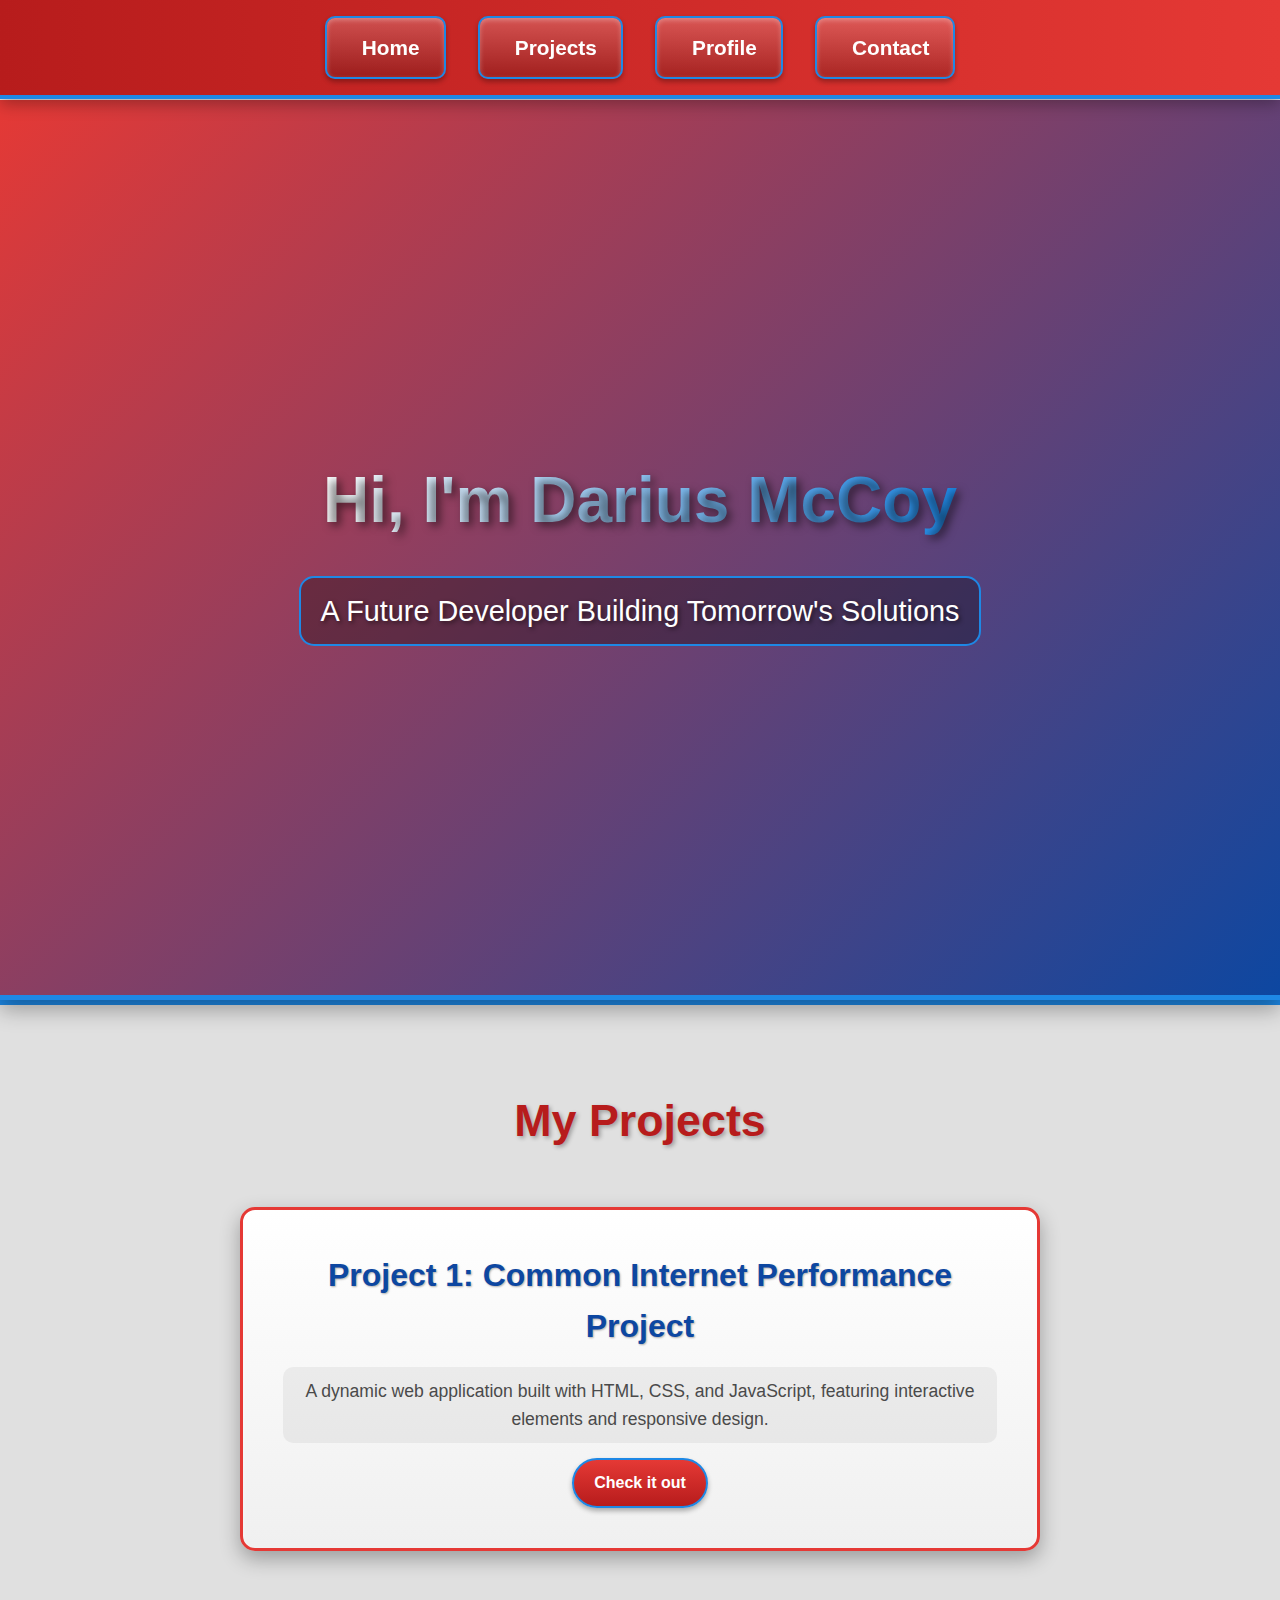
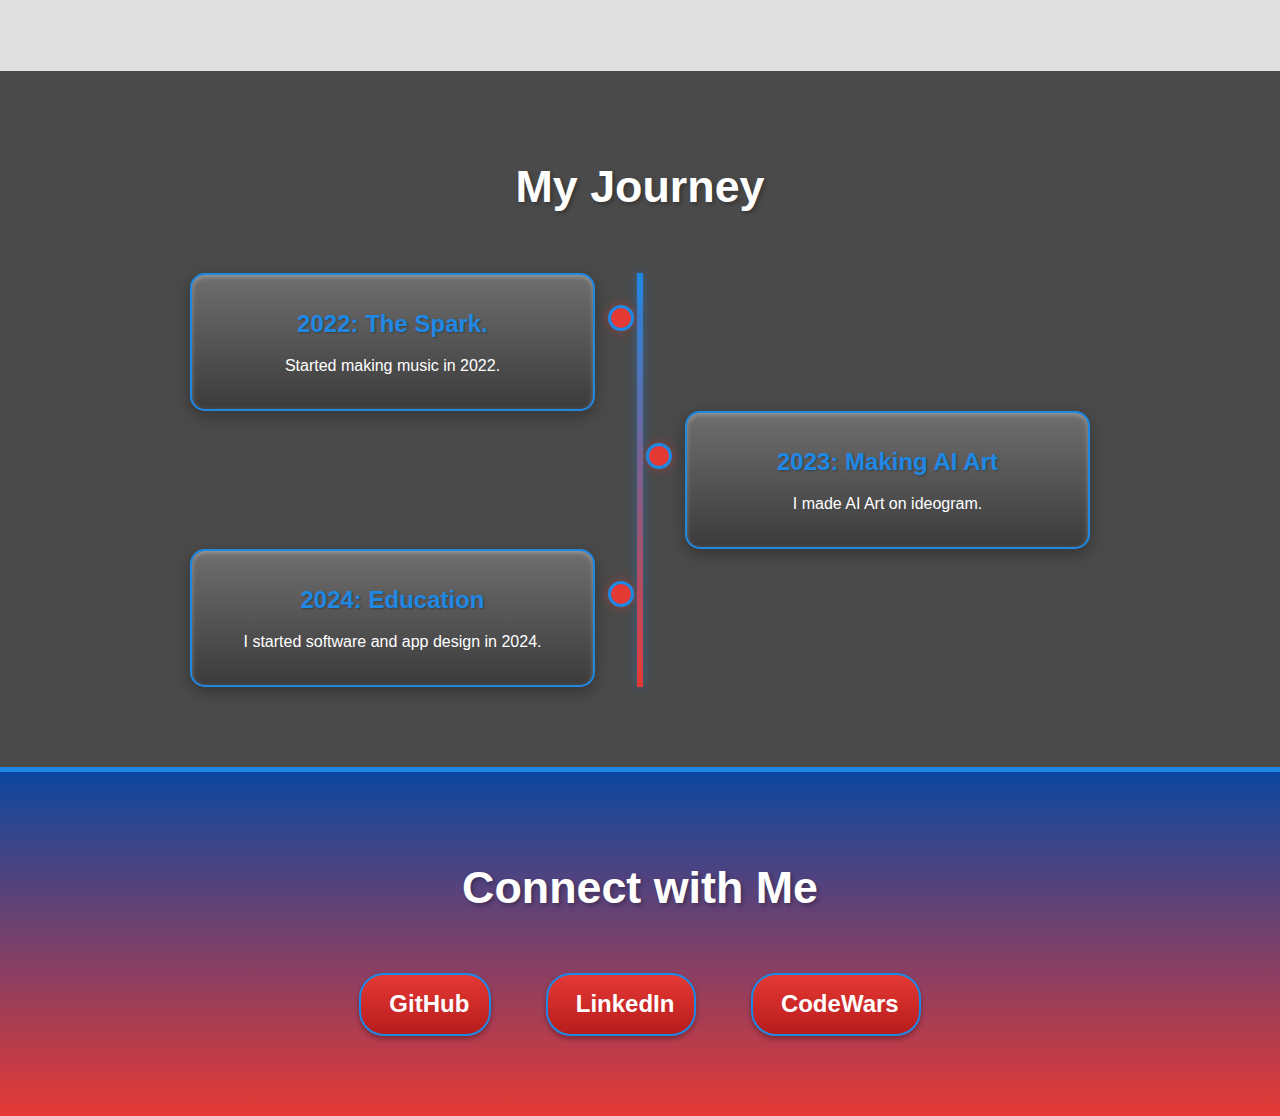
<file: index.html>
<!DOCTYPE html>
<html lang="en">
<head>
    <meta charset="UTF-8">
    <meta name="viewport" content="width=device-width, initial-scale=1.0">
    <meta name="robots" content="noindex">
    <title>Darius McCoy | Portfolio</title>
    <link rel="stylesheet" href="https://cdnjs.cloudflare.com/ajax/libs/font-awesome/6.5.1/css/all.min.css" integrity="sha512-DTOQO9RWCH3ppGqcWaEA1BIZOC6xxalwEsw9c2QQeAIftl+Vegovlnee1c9QX4TctnWMn13TZye+giMm8e2LwA==" crossorigin="anonymous" referrerpolicy="no-referrer" />
    <style>
        :root {
            --gray: #4A4A4A;
            --white: #FFFFFF;
            --red: #E53935; /* Primary red */
            --dark-red: #B71C1C; /* Darker red */
            --blue: #1E88E5; /* Primary blue replacing accent */
            --dark-blue: #0D47A1; /* Darker blue for depth */
            --shadow: rgba(0, 0, 0, 0.3);
            --light-gray: #E0E0E0;
        }

        * {
            margin: 0;
            padding: 0;
            box-sizing: border-box;
        }

        body {
            font-family: 'Segoe UI', Arial, sans-serif;
            line-height: 1.6;
            background: url('https://www.transparenttextures.com/patterns/dark-wood.png'), linear-gradient(135deg, #f5f7fa 0%, #c3cfe2 100%);
            scroll-behavior: smooth;
            padding-top: 100px;
        }

        #navbar {
            position: fixed;
            top: 0;
            left: 0;
            width: 100%;
            background: linear-gradient(90deg, var(--dark-red), var(--red)); /* Red gradient */
            padding: 1rem 2rem;
            display: flex;
            justify-content: center;
            gap: 2rem;
            box-shadow: 0 5px 15px var(--shadow);
            border-bottom: 4px solid var(--blue); /* Blue border */
            z-index: 9999;
        }

        #navbar a {
            color: var(--white);
            text-decoration: none;
            font-weight: 700;
            font-size: 1.3rem;
            display: flex;
            align-items: center;
            gap: 0.7rem;
            padding: 0.8rem 1.5rem;
            border-radius: 10px;
            background: linear-gradient(to bottom, rgba(255, 255, 255, 0.2), rgba(0, 0, 0, 0.2));
            border: 2px solid var(--blue); /* Blue border */
            box-shadow: inset 0 2px 5px rgba(255, 255, 255, 0.3), 0 3px 5px var(--shadow);
            transition: all 0.3s ease;
        }

        #navbar a i {
            font-size: 1.4rem;
        }

        #navbar a:hover {
            background: linear-gradient(to bottom, var(--blue), var(--dark-blue)); /* Blue hover */
            color: var(--white);
            transform: translateY(-2px);
            box-shadow: inset 0 2px 5px rgba(255, 255, 255, 0.5), 0 5px 10px var(--shadow);
        }

        #welcome-section {
            height: 100vh;
            display: flex;
            flex-direction: column;
            align-items: center;
            justify-content: center;
            background: linear-gradient(135deg, var(--red), var(--dark-blue)); /* Red to blue gradient */
            color: var(--white);
            position: relative;
            overflow: hidden;
            border-bottom: 5px solid var(--blue); /* Blue border */
            box-shadow: 0 10px 20px var(--shadow);
        }

        #welcome-section::before {
            content: '';
            position: absolute;
            width: 200%;
            height: 200%;
            background: url('https://www.transparenttextures.com/patterns/noisy-grid.png');
            opacity: 0.1;
            animation: rotateBg 20s linear infinite;
        }

        @keyframes rotateBg {
            0% { transform: rotate(0deg); }
            100% { transform: rotate(360deg); }
        }

        #welcome-section h1 {
            font-size: 4rem;
            font-weight: 700;
            text-shadow: 4px 4px 8px rgba(0, 0, 0, 0.5);
            background: linear-gradient(to right, var(--white), var(--blue)); /* White to blue text */
            -webkit-background-clip: text;
            -webkit-text-fill-color: transparent;
            margin-bottom: 1.5rem;
        }

        #welcome-section p {
            font-size: 1.8rem;
            font-weight: 400;
            text-shadow: 2px 2px 4px rgba(0, 0, 0, 0.5);
            background: rgba(0, 0, 0, 0.3);
            padding: 10px 20px;
            border-radius: 15px;
            border: 2px solid var(--blue); /* Blue border */
        }

        #projects {
            padding: 80px 20px;
            background: var(--light-gray);
            text-align: center;
            border-top: 5px solid var(--blue); /* Blue border */
        }

        #projects h2 {
            color: var(--dark-red);
            font-size: 2.8rem;
            font-weight: 700;
            margin-bottom: 50px;
            text-shadow: 2px 2px 4px var(--shadow);
        }

        .project-tile {
            margin: 40px auto;
            width: 80%;
            max-width: 800px;
            background: linear-gradient(to bottom, #ffffff, #f0f0f0);
            padding: 40px;
            border-radius: 15px;
            border: 3px solid var(--red); /* Red border */
            box-shadow: 0 8px 20px var(--shadow), inset 0 2px 5px rgba(255, 255, 255, 0.5);
            transition: all 0.3s ease;
        }

        .project-tile:hover {
            transform: translateY(-5px);
            box-shadow: 0 12px 30px var(--shadow), inset 0 2px 5px rgba(255, 255, 255, 0.7);
            border-color: var(--blue); /* Blue border on hover */
        }

        .project-tile h3 {
            color: var(--dark-blue); /* Blue titles */
            font-size: 2rem;
            font-weight: 600;
            margin-bottom: 15px;
            text-shadow: 1px 1px 2px var(--shadow);
        }

        .project-tile p {
            color: var(--gray);
            font-size: 1.1rem;
            margin: 15px 0;
            background: rgba(0, 0, 0, 0.05);
            padding: 10px;
            border-radius: 10px;
        }

        .project-tile a {
            color: var(--white);
            background: linear-gradient(to bottom, var(--red), var(--dark-red)); /* Red button */
            text-decoration: none;
            font-weight: 700;
            padding: 10px 20px;
            border-radius: 25px;
            border: 2px solid var(--blue); /* Blue border */
            box-shadow: 0 3px 5px var(--shadow);
            transition: all 0.3s ease;
            display: inline-block;
        }

        .project-tile a:hover {
            background: linear-gradient(to bottom, var(--blue), var(--dark-blue)); /* Blue hover */
            color: var(--white);
            transform: scale(1.05);
            box-shadow: 0 5px 10px var(--shadow);
        }

        #profile {
            padding: 80px 20px;
            background: var(--gray);
            color: var(--white);
            text-align: center;
        }

        #profile h2 {
            font-size: 2.8rem;
            font-weight: 700;
            margin-bottom: 50px;
            text-shadow: 2px 2px 4px var(--shadow);
        }

        .timeline {
            max-width: 900px;
            margin: 0 auto;
            position: relative;
        }

        .timeline::before {
            content: '';
            position: absolute;
            width: 6px;
            background: linear-gradient(to bottom, var(--blue), var(--red)); /* Blue to red */
            height: 100%;
            left: 50%;
            transform: translateX(-50%);
            box-shadow: 0 0 10px rgba(30, 136, 229, 0.5); /* Blue glow */
        }

        .timeline-item {
            margin: 40px 0六合彩现场直播;
            position: relative;
            width: 45%;
            padding: 30px;
            background: linear-gradient(to bottom, rgba(255, 255, 255, 0.2), rgba(0, 0, 0, 0.2));
            border-radius: 15px;
            border: 2px solid var(--blue); /* Blue border */
            box-shadow: 0 5px 15px var(--shadow), inset 0 2px 5px rgba(255, 255, 255, 0.3);
            transition: all 0.3s ease;
        }

        .timeline-item:hover {
            transform: scale(1.02);
            box-shadow: 0 8px 20px var(--shadow), inset 0 2px 5px rgba(255, 255, 255, 0.5);
        }

        .timeline-item::before {
            content: '';
            position: absolute;
            width: 20px;
            height: 20px;
            background: var(--red); /* Red dot */
            border-radius: 50%;
            border: 3px solid var(--blue); /* Blue border */
            top: 30px;
            right: -41px;
            box-shadow: 0 0 10px rgba(229, 57, 53, 0.5);
        }

        .timeline-item:nth-child(odd) {
            left: 0;
        }

        .timeline-item:nth-child(even) {
            left: 55%;
        }

        .timeline-item:nth-child(even)::before {
            left: -41px;
        }

        .timeline-item h3 {
            font-size: 1.5rem;
            font-weight: 600;
            color: var(--blue); /* Blue titles */
            margin-bottom: 10px;
            text-shadow: 1px 1px 2px var(--shadow);
        }

        .timeline-item p {
            font-size: 1rem;
            color: var(--white);
        }

        #social-media {
            padding: 80px 20px;
            background: linear-gradient(to bottom, var(--dark-blue), var(--red)); /* Blue to red */
            text-align: center;
            color: var(--white);
            border-top: 5px solid var(--blue); /* Blue border */
        }

        #social-media h2 {
            font-size: 2.8rem;
            font-weight: 700;
            margin-bottom: 50px;
            text-shadow: 2px 2px 4px var(--shadow);
        }

        #social-media a {
            color: var(--white);
            margin: 0 25px;
            text-decoration: none;
            font-size: 1.5rem;
            font-weight: 700;
            display: inline-flex;
            align-items: center;
            gap: 0.5rem;
            padding: 10px 20px;
            border-radius: 25px;
            background: linear-gradient(to bottom, var(--red), var(--dark-red)); /* Red buttons */
            border: 2px solid var(--blue); /* Blue border */
            box-shadow: 0 3px 5px var(--shadow);
            transition: all 0.3s ease;
        }

        #social-media a i {
            font-size: 1.5rem;
        }

        #social-media a:hover {
            background: linear-gradient(to bottom, var(--blue), var(--dark-blue)); /* Blue hover */
            color: var(--white);
            transform: scale(1.05);
            box-shadow: 0 5px 10px var(--shadow);
        }

        @media (max-width: 768px) {
            #welcome-section h1 { font-size: 3rem; }
            #welcome-section p { font-size: 1.4rem; }
            #navbar { 
                gap: 1rem; 
                padding: 0.8rem 1rem; 
                flex-wrap: wrap; 
            }
            #navbar a { font-size: 1.1rem; padding: 0.6rem 1rem; }
            #navbar a i { font-size: 1.2rem; }
            .project-tile { width: 90%; padding: 30px; }
            .project-tile h3 { font-size: 1.8rem; }
            .project-tile p { font-size: 1rem; }
            .timeline::before { left: 20px; }
            .timeline-item { 
                width: 80%; 
                left: 40px !important; 
                padding: 20px;
            }
            .timeline-item::before { left: -36px; }
            #social-media a { margin: 0 15px; font-size: 1.3rem; padding: 8px 16px; }
            #social-media a i { font-size: 1.3rem; }
            body { padding-top: 80px; }
        }

        @media (max-width: 480px) {
            #welcome-section h1 { font-size: 2.5rem; }
            #welcome-section p { font-size: 1.2rem; }
            #navbar a { font-size: 0.9rem; padding: 0.5rem 0.8rem; }
            #navbar a i { font-size: 1rem; }
            #projects h2, #profile h2, #social-media h2 { font-size: 2.2rem; }
            .project-tile { padding: 20px; }
            .project-tile h3 { font-size: 1.5rem; }
            .project-tile p { font-size: 0.9rem; }
            .timeline-item h3 { font-size: 1.3rem; }
            .timeline-item p { font-size: 0.9rem; }
            #social-media a { font-size: 1.1rem; padding: 6px 12px; }
            #social-media a i { font-size: 1.1rem; }
            body { padding-top: 70px; }
        }
    </style>
</head>
<body>
    <nav id="navbar">
        <a href="#welcome-section"><i class="fas fa-home"></i> Home</a>
        <a href="#projects"><i class="fas fa-code"></i> Projects</a>
        <a href="#profile"><i class="fas fa-user"></i> Profile</a>
        <a href="#social-media"><i class="fas fa-envelope"></i> Contact</a>
    </nav>

    <section id="welcome-section">
        <h1>Hi, I'm Darius McCoy</h1>
        <p>A Future Developer Building Tomorrow's Solutions</p>
    </section>

    <section id="projects">
        <h2>My Projects</h2>
        <div class="project-tile">
            <h3>Project 1: Common Internet Performance Project</h3>
            <p>A dynamic web application built with HTML, CSS, and JavaScript, featuring interactive elements and responsive design.</p>
            <a href="https://github.com/DariusMccoy1/4-common-internet-performance/blob/main/Untitled%20document.md" target="_blank">Check it out</a>
        </div>
    </section>

    <section id="profile">
        <h2>My Journey</h2>
        <div class="timeline">
            <div class="timeline-item">
                <h3>2022: The Spark.</h3>
                <p>Started making music in 2022.</p>
            </div>
            <div class="timeline-item">
                <h3>2023: Making AI Art</h3>
                <p>I made AI Art on ideogram.</p>
            </div>
            <div class="timeline-item">
                <h3>2024: Education</h3>
                <p>I started software and app design in 2024.</p>
            </div>
        </div>
    </section>

    <section id="social-media">
        <h2>Connect with Me</h2>
        <a href="https://github.com/DariusMccoy1/DariusMccoy1.github.io" target="_blank"><i class="fab fa-github"></i> GitHub</a>
        <a href="https://www.linkedin.com/in/darius-mccoy-4a4248350/" target="_blank"><i class="fab fa-linkedin"></i> LinkedIn</a>
        <a href="https://www.codewars.com/users/DariusMccoy1" target="_blank"><i class="fas fa-laptop-code"></i> CodeWars</a>
    </section>

    <script>
        document.querySelectorAll('#navbar a').forEach(anchor => {
            anchor.addEventListener('click', function(e) {
                e.preventDefault();
                const targetId = this.getAttribute('href');
                const targetSection = document.querySelector(targetId);
                
                targetSection.scrollIntoView({
                    behavior: 'smooth',
                    block: 'start'
                });
            });
        });
    </script>
</body>
</html>
</file>
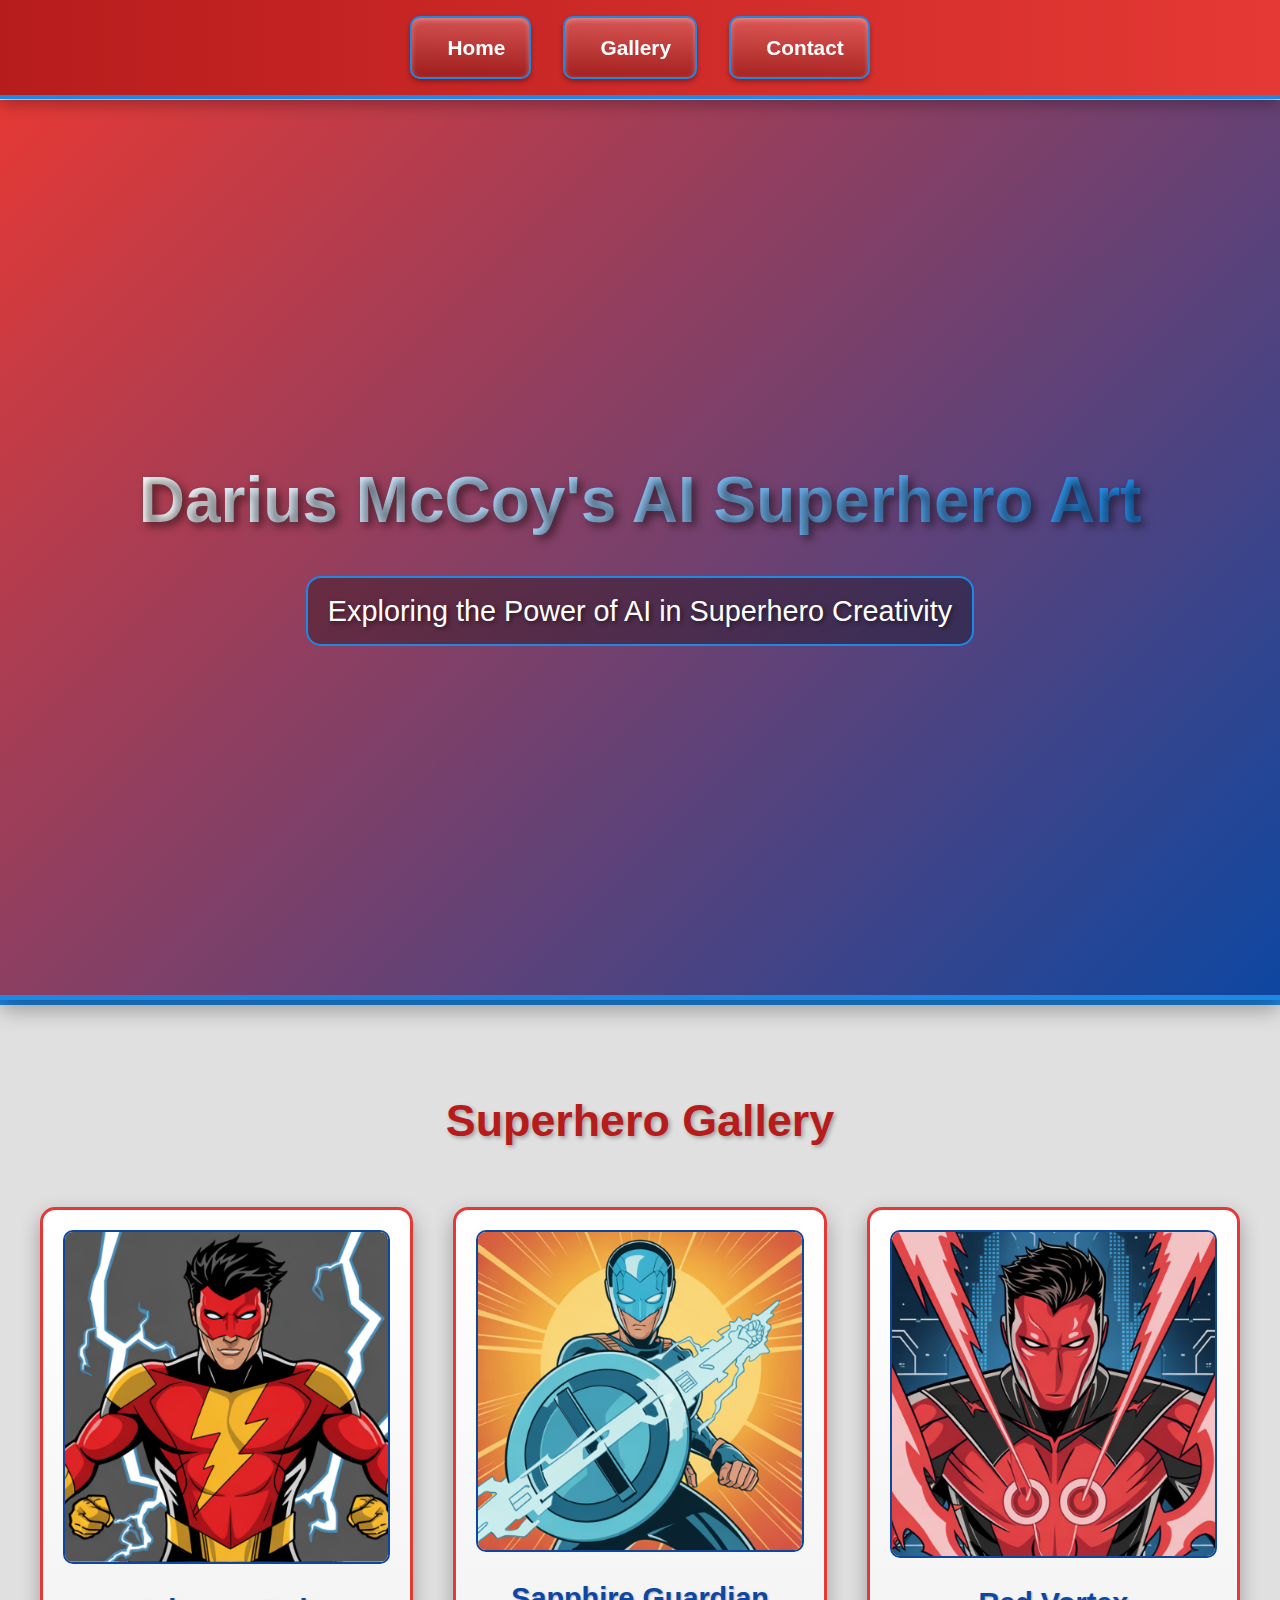
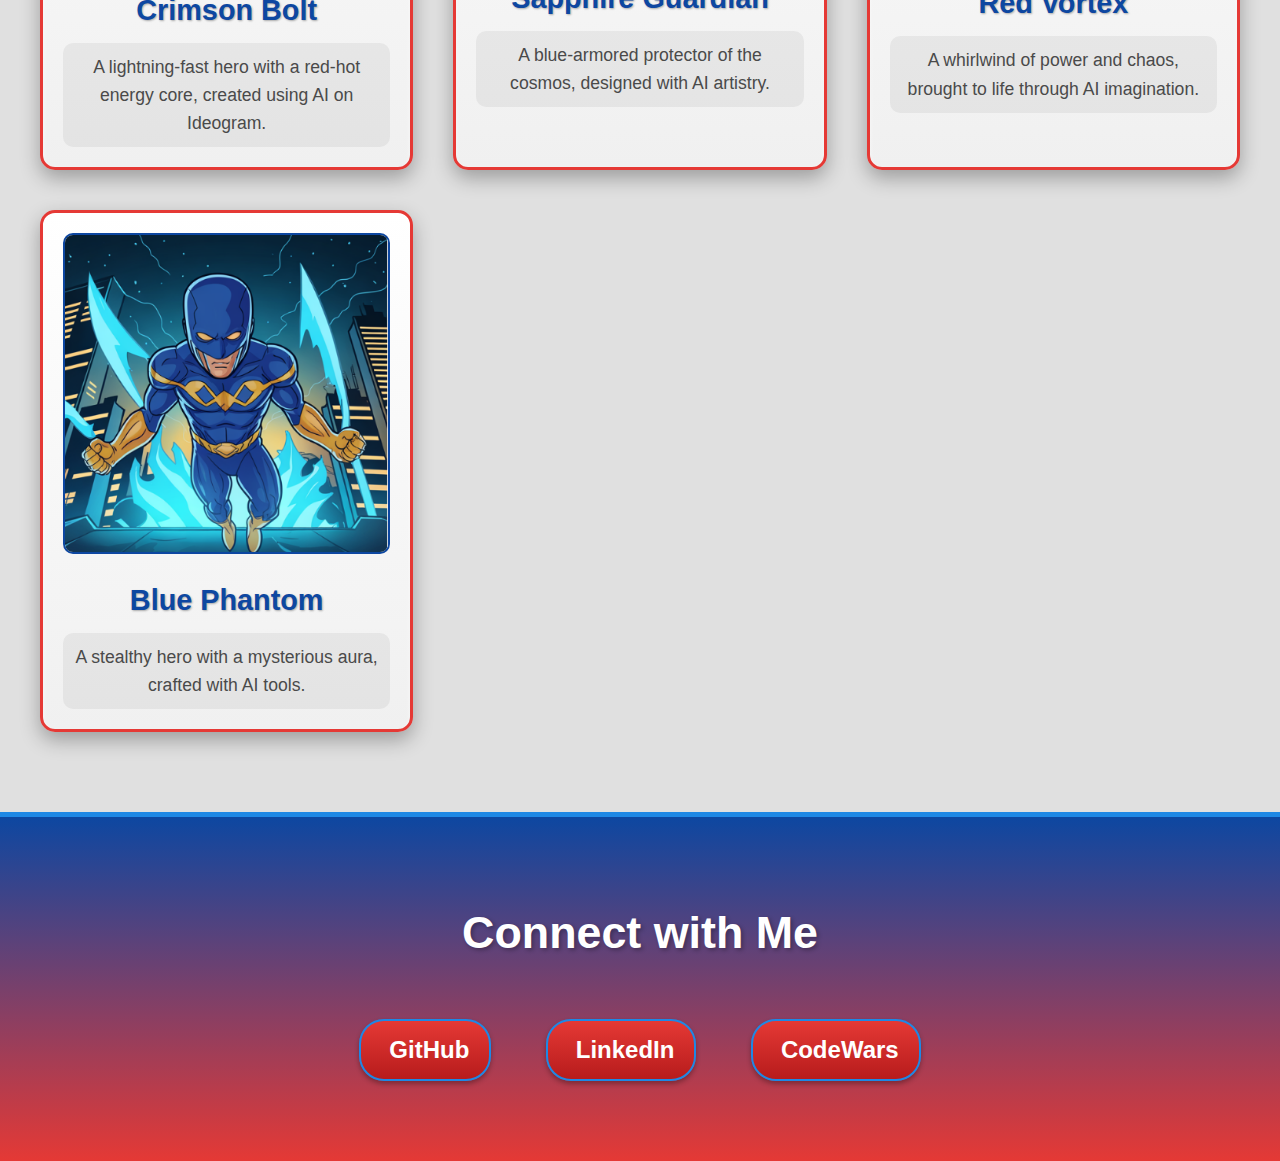
<file: ai-art.html>
<!DOCTYPE html>
<html lang="en">
<head>
    <meta charset="UTF-8">
    <meta name="viewport" content="width=device-width, initial-scale=1.0">
    <meta name="robots" content="noindex">
    <title>Darius McCoy | AI Superhero Art</title>
    <link rel="stylesheet" href="https://cdnjs.cloudflare.com/ajax/libs/font-awesome/6.5.1/css/all.min.css" integrity="sha512-DTOQO9RWCH3ppGqcWaEA1BIZOC6xxalwEsw9c2QQeAIftl+Vegovlnee1c9QX4TctnWMn13TZye+giMm8e2LwA==" crossorigin="anonymous" referrerpolicy="no-referrer" />
    <style>
        :root {
            --gray: #4A4A4A;
            --white: #FFFFFF;
            --red: #E53935;
            --dark-red: #B71C1C;
            --blue: #1E88E5;
            --dark-blue: #0D47A1;
            --shadow: rgba(0, 0, 0, 0.3);
            --light-gray: #E0E0E0;
        }

        * {
            margin: 0;
            padding: 0;
            box-sizing: border-box;
        }

        body {
            font-family: 'Segoe UI', Arial, sans-serif;
            line-height: 1.6;
            background: url('https://www.transparenttextures.com/patterns/dark-wood.png'), linear-gradient(135deg, #f5f7fa 0%, #c3cfe2 100%);
            scroll-behavior: smooth;
            padding-top: 100px;
        }

        #navbar {
            position: fixed;
            top: 0;
            left: 0;
            width: 100%;
            background: linear-gradient(90deg, var(--dark-red), var(--red));
            padding: 1rem 2rem;
            display: flex;
            justify-content: center;
            gap: 2rem;
            box-shadow: 0 5px 15px var(--shadow);
            border-bottom: 4px solid var(--blue);
            z-index: 9999;
        }

        #navbar a {
            color: var(--white);
            text-decoration: none;
            font-weight: 700;
            font-size: 1.3rem;
            display: flex;
            align-items: center;
            gap: 0.7rem;
            padding: 0.8rem 1.5rem;
            border-radius: 10px;
            background: linear-gradient(to bottom, rgba(255, 255, 255, 0.2), rgba(0, 0, 0, 0.2));
            border: 2px solid var(--blue);
            box-shadow: inset 0 2px 5px rgba(255, 255, 255, 0.3), 0 3px 5px var(--shadow);
            transition: all 0.3s ease;
        }

        #navbar a i {
            font-size: 1.4rem;
        }

        #navbar a:hover {
            background: linear-gradient(to bottom, var(--blue), var(--dark-blue));
            color: var(--white);
            transform: translateY(-2px);
            box-shadow: inset 0 2px 5px rgba(255, 255, 255, 0.5), 0 5px 10px var(--shadow);
        }

        #welcome-section {
            height: 100vh;
            display: flex;
            flex-direction: column;
            align-items: center;
            justify-content: center;
            background: linear-gradient(135deg, var(--red), var(--dark-blue));
            color: var(--white);
            position: relative;
            overflow: hidden;
            border-bottom: 5px solid var(--blue);
            box-shadow: 0 10px 20px var(--shadow);
        }

        #welcome-section::before {
            content: '';
            position: absolute;
            width: 200%;
            height: 200%;
            background: url('https://www.transparenttextures.com/patterns/noisy-grid.png');
            opacity: 0.1;
            animation: rotateBg 20s linear infinite;
        }

        @keyframes rotateBg {
            0% { transform: rotate(0deg); }
            100% { transform: rotate(360deg); }
        }

        #welcome-section h1 {
            font-size: 4rem;
            font-weight: 700;
            text-shadow: 4px 4px 8px rgba(0, 0, 0, 0.5);
            background: linear-gradient(to right, var(--white), var(--blue));
            -webkit-background-clip: text;
            -webkit-text-fill-color: transparent;
            margin-bottom: 1.5rem;
        }

        #welcome-section p {
            font-size: 1.8rem;
            font-weight: 400;
            text-shadow: 2px 2px 4px rgba(0, 0, 0, 0.5);
            background: rgba(0, 0, 0, 0.3);
            padding: 10px 20px;
            border-radius: 15px;
            border: 2px solid var(--blue);
        }

        #gallery {
            padding: 80px 20px;
            background: var(--light-gray);
            text-align: center;
            border-top: 5px solid var(--blue);
        }

        #gallery h2 {
            color: var(--dark-red);
            font-size: 2.8rem;
            font-weight: 700;
            margin-bottom: 50px;
            text-shadow: 2px 2px 4px var(--shadow);
        }

        .gallery-grid {
            display: grid;
            grid-template-columns: repeat(auto-fit, minmax(300px, 1fr));
            gap: 40px;
            max-width: 1200px;
            margin: 0 auto;
        }

        .art-tile {
            background: linear-gradient(to bottom, #ffffff, #f0f0f0);
            padding: 20px;
            border-radius: 15px;
            border: 3px solid var(--red);
            box-shadow: 0 8px 20px var(--shadow), inset 0 2px 5px rgba(255, 255, 255, 0.5);
            transition: all 0.3s ease;
        }

        .art-tile:hover {
            transform: translateY(-5px);
            box-shadow: 0 12px 30px var(--shadow), inset 0 2px 5px rgba(255, 255, 255, 0.7);
            border-color: var(--blue);
        }

        .art-tile img {
            width: 100%;
            height: auto;
            border-radius: 10px;
            border: 2px solid var(--dark-blue);
            margin-bottom: 15px;
        }

        .art-tile h3 {
            color: var(--dark-blue);
            font-size: 1.8rem;
            font-weight: 600;
            margin-bottom: 10px;
            text-shadow: 1px 1px 2px var(--shadow);
        }

        .art-tile p {
            color: var(--gray);
            font-size: 1.1rem;
            background: rgba(0, 0, 0, 0.05);
            padding: 10px;
            border-radius: 10px;
        }

        #social-media {
            padding: 80px 20px;
            background: linear-gradient(to bottom, var(--dark-blue), var(--red));
            text-align: center;
            color: var(--white);
            border-top: 5px solid var(--blue);
        }

        #social-media h2 {
            font-size: 2.8rem;
            font-weight: 700;
            margin-bottom: 50px;
            text-shadow: 2px 2px 4px var(--shadow);
        }

        #social-media a {
            color: var(--white);
            margin: 0 25px;
            text-decoration: none;
            font-size: 1.5rem;
            font-weight: 700;
            display: inline-flex;
            align-items: center;
            gap: 0.5rem;
            padding: 10px 20px;
            border-radius: 25px;
            background: linear-gradient(to bottom, var(--red), var(--dark-red));
            border: 2px solid var(--blue);
            box-shadow: 0 3px 5px var(--shadow);
            transition: all 0.3s ease;
        }

        #social-media a i {
            font-size: 1.5rem;
        }

        #social-media a:hover {
            background: linear-gradient(to bottom, var(--blue), var(--dark-blue));
            color: var(--white);
            transform: scale(1.05);
            box-shadow: 0 5px 10px var(--shadow);
        }

        @media (max-width: 768px) {
            #welcome-section h1 { font-size: 3rem; }
            #welcome-section p { font-size: 1.4rem; }
            #navbar { 
                gap: 1rem; 
                padding: 0.8rem 1rem; 
                flex-wrap: wrap; 
            }
            #navbar a { font-size: 1.1rem; padding: 0.6rem 1rem; }
            #navbar a i { font-size: 1.2rem; }
            .gallery-grid { grid-template-columns: repeat(auto-fit, minmax(250px, 1fr)); }
            .art-tile h3 { font-size: 1.6rem; }
            .art-tile p { font-size: 1rem; }
            #social-media a { margin: 0 15px; font-size: 1.3rem; padding: 8px 16px; }
            #social-media a i { font-size: 1.3rem; }
            body { padding-top: 80px; }
        }

        @media (max-width: 480px) {
            #welcome-section h1 { font-size: 2.5rem; }
            #welcome-section p { font-size: 1.2rem; }
            #navbar a { font-size: 0.9rem; padding: 0.5rem 0.8rem; }
            #navbar a i { font-size: 1rem; }
            #gallery h2, #social-media h2 { font-size: 2.2rem; }
            .gallery-grid { grid-template-columns: 1fr; }
            .art-tile { padding: 15px; }
            .art-tile h3 { font-size: 1.4rem; }
            .art-tile p { font-size: 0.9rem; }
            #social-media a { font-size: 1.1rem; padding: 6px 12px; }
            #social-media a i { font-size: 1.1rem; }
            body { padding-top: 70px; }
        }
    </style>
</head>
<body>
    <nav id="navbar">
        <a href="#welcome-section"><i class="fas fa-home"></i> Home</a>
        <a href="#gallery"><i class="fas fa-image"></i> Gallery</a>
        <a href="#social-media"><i class="fas fa-envelope"></i> Contact</a>
    </nav>

    <section id="welcome-section">
        <h1>Darius McCoy's AI Superhero Art</h1>
        <p>Exploring the Power of AI in Superhero Creativity</p>
    </section>

    <section id="gallery">
        <h2>Superhero Gallery</h2>
        <div class="gallery-grid">
            <div class="art-tile">
                <img src="https://dariusmccoy1.github.io/crimson Bolt.png" alt="Superhero 1">
                <h3>Crimson Bolt</h3>
                <p>A lightning-fast hero with a red-hot energy core, created using AI on Ideogram.</p>
            </div>
            <div class="art-tile">
                <img src="https://dariusmccoy1.github.io/Sapphire Guardian.png" alt="Superhero 2">
                <h3>Sapphire Guardian</h3>
                <p>A blue-armored protector of the cosmos, designed with AI artistry.</p>
            </div>
            <div class="art-tile">
                <img src="https://dariusmccoy1.github.io/Red Vortex.png" alt="Superhero 3">
                <h3>Red Vortex</h3>
                <p>A whirlwind of power and chaos, brought to life through AI imagination.</p>
            </div>
            <div class="art-tile">
                <img src="https://dariusmccoy1.github.io/Blue Phantom.png" alt="Superhero 4">
                <h3>Blue Phantom</h3>
                <p>A stealthy hero with a mysterious aura, crafted with AI tools.</p>
            </div>
        </div>
    </section>

    <section id="social-media">
        <h2>Connect with Me</h2>
        <a href="https://github.com/DariusMccoy1/DariusMccoy1.github.io" target="_blank"><i class="fab fa-github"></i> GitHub</a>
        <a href="https://www.linkedin.com/in/darius-mccoy-4a4248350/" target="_blank"><i class="fab fa-linkedin"></i> LinkedIn</a>
        <a href="https://www.codewars.com/users/DariusMccoy1" target="_blank"><i class="fas fa-laptop-code"></i> CodeWars</a>
    </section>

    <script>
        document.querySelectorAll('#navbar a').forEach(anchor => {
            anchor.addEventListener('click', function(e) {
                e.preventDefault();
                const targetId = this.getAttribute('href');
                const targetSection = document.querySelector(targetId);
                
                targetSection.scrollIntoView({
                    behavior: 'smooth',
                    block: 'start'
                });
            });
        });
    </script>
</body>
</html>
</file>
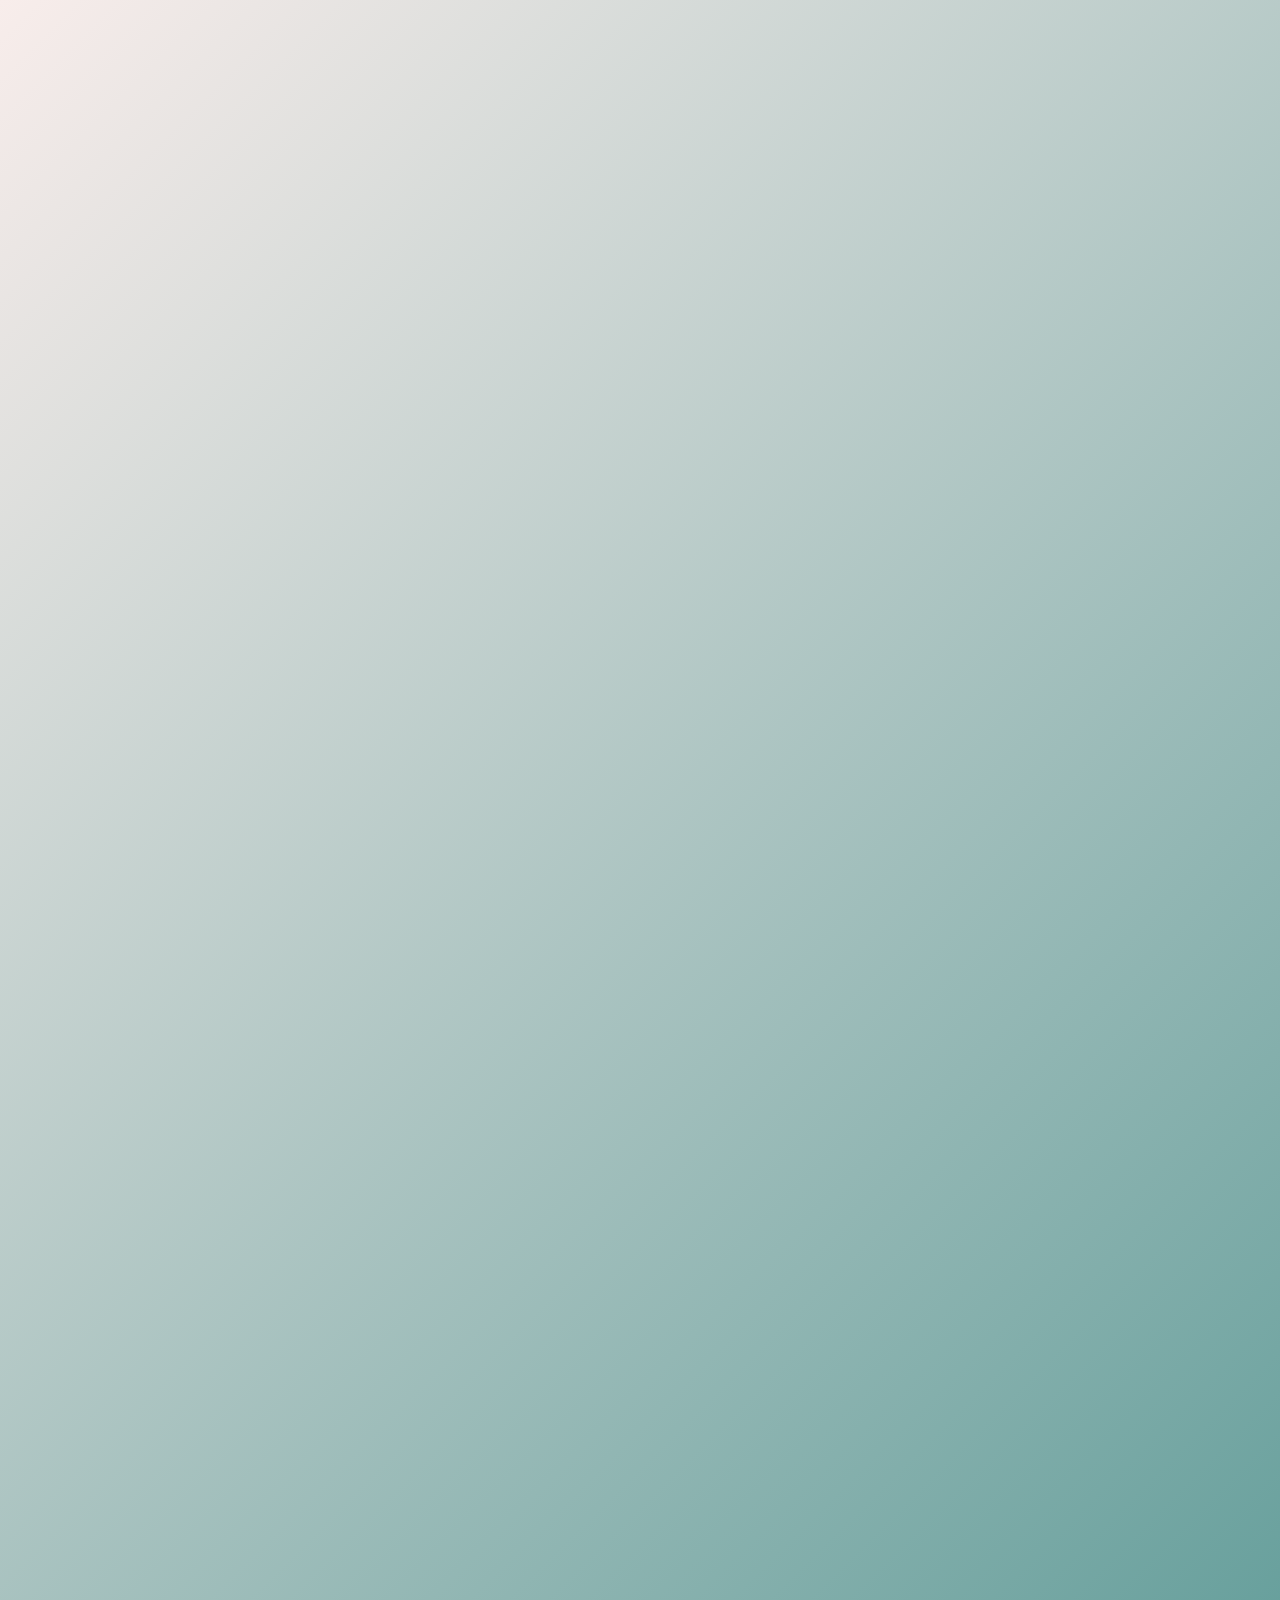
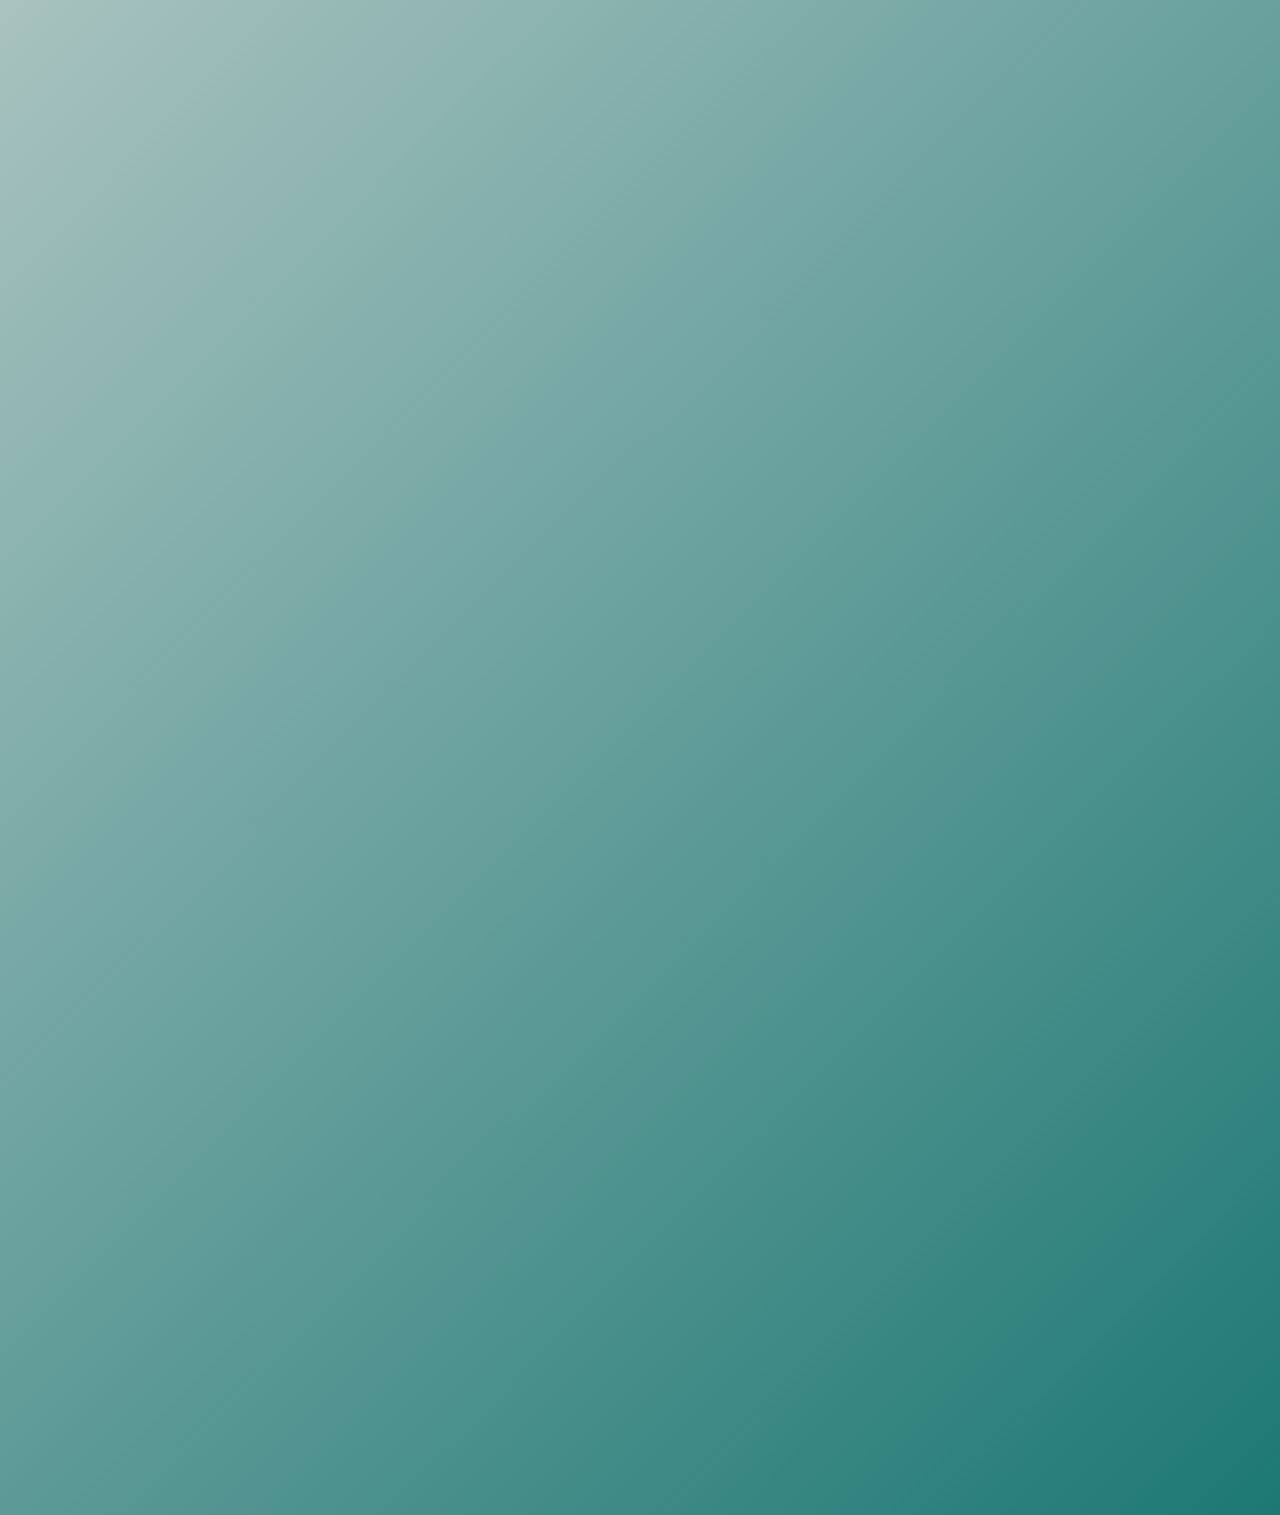
<file: GoldenCorral.html>
<html lang="en">
<head>
    <meta charset="UTF-8">
    <meta name="viewport" content="width=device-width, initial-scale=1.0">
    <title>Darius McCoy | Portfolio</title>
    <link rel="stylesheet" href="https://cdnjs.cloudflare.com/ajax/libs/font-awesome/6.5.1/css/all.min.css" integrity="sha512-DTOQO9RWCH3ppGqcWaEA1BIZOC6xxalwEsw9c2QQeAIftl+Vegovlnee1c9QX4TctnWMn13TZye+giMm8e2LwA==" crossorigin="anonymous" referrerpolicy="no-referrer" />
    <style>
        :root {
            --deep-purple: #2A1B3D;     /* Rich, artistic purple */
            --vibrant-teal: #1D7874;    /* Creative teal */
            --golden-amber: #F4B266;    /* Warm, artistic gold */
            --soft-cream: #F8EDEB;      /* Subtle cream for contrast */
            --midnight-blue: #0F1626;   /* Deep, mysterious blue */
            --shadow: rgba(0, 0, 0, 0.2);
        }

        * {
            margin: 0;
            padding: 0;
            box-sizing: border-box;
        }

        body {
            font-family: 'Segoe UI', Arial, sans-serif;
            line-height: 1.8;
            background: linear-gradient(135deg, var(--soft-cream) 0%, var(--vibrant-teal) 100%);
            scroll-behavior: smooth;
            opacity: 0;
            animation: pageLoad 1s cubic-bezier(0.4, 0, 0.2, 1) forwards;
            padding-top: 100px;
        }

        @keyframes pageLoad {
            0% { opacity: 0; transform: translateY(20px); }
            100% { opacity: 1; transform: translateY(0); }
        }

        #navbar {
            position: fixed;
            top: 0;
            left: 0;
            width: 100%;
            background: linear-gradient(90deg, var(--deep-purple), var(--midnight-blue));
            padding: 1.5rem 2rem;
            display: flex;
            justify-content: center;
            gap: 3rem;
            box-shadow: 0 8px 25px var(--shadow);
            border-bottom: 4px solid var(--golden-amber);
            z-index: 9999;
            transition: all 0.5s ease;
        }

        #navbar.scrolled {
            padding: 1rem 2rem;
            background: var(--midnight-blue);
        }

        #navbar a {
            color: var(--soft-cream);
            text-decoration: none;
            font-weight: 600;
            font-size: 1.3rem;
            position: relative;
            transition: all 0.4s cubic-bezier(0.25, 0.8, 0.25, 1);
            display: flex;
            align-items: center;
            gap: 0.7rem;
            padding: 0.6rem 1.2rem;
            border-radius: 10px;
            background: rgba(255, 255, 255, 0.05);
        }

        #navbar a i {
            font-size: 1.4rem;
            transition: transform 0.4s ease;
        }

        #navbar a:hover {
            color: var(--golden-amber);
            background: rgba(255, 255, 255, 0.15);
            transform: translateY(-4px);
        }

        #navbar a:hover i {
            transform: rotate(15deg) scale(1.2);
        }

        #navbar a::after {
            content: '';
            position: absolute;
            width: 0;
            height: 3px;
            bottom: -10px;
            left: 50%;
            transform: translateX(-50%);
            background: var(--golden-amber);
            transition: width 0.4s ease;
        }

        #navbar a:hover::after {
            width: 80%;
        }

        #welcome-section {
            height: 100vh;
            display: flex;
            flex-direction: column;
            align-items: center;
            justify-content: center;
            background: linear-gradient(45deg, var(--deep-purple), var(--vibrant-teal));
            color: var(--soft-cream);
            position: relative;
            overflow: hidden;
        }

        #welcome-section::before {
            content: '';
            position: absolute;
            width: 150%;
            height: 150%;
            background: radial-gradient(circle, rgba(255,255,255,0.15) 0%, transparent 60%);
            animation: rotateBg 25s linear infinite;
            opacity: 0.8;
        }

        @keyframes rotateBg {
            0% { transform: rotate(0deg) scale(1); }
            50% { transform: rotate(180deg) scale(1.05); }
            100% { transform: rotate(360deg) scale(1); }
        }

        #welcome-section h1 {
            font-size: 4rem;
            text-shadow: 4px 4px 10px rgba(0, 0, 0, 0.3);
            animation: fadeInDown 1.2s cubic-bezier(0.4, 0, 0.2, 1) forwards;
            opacity: 0;
        }

        #welcome-section p {
            font-size: 1.6rem;
            margin-top: 1.8rem;
            animation: fadeInUp 1.2s cubic-bezier(0.4, 0, 0.2, 1) 0.3s forwards;
            opacity: 0;
        }

        #projects {
            padding: 120px 20px;
            background: var(--soft-cream);
            text-align: center;
        }

        #projects h2 {
            color: var(--deep-purple);
            font-size: 2.8rem;
            margin-bottom: 60px;
            animation: fadeIn 1.5s ease forwards;
            opacity: 0;
        }

        .project-tile {
            margin: 50px auto;
            width: 85%;
            max-width: 750px;
            background: rgba(255, 255, 255, 0.9);
            padding: 40px;
            border-radius: 20px;
            box-shadow: 0 10px 30px var(--shadow);
            transition: all 0.5s cubic-bezier(0.34, 1.56, 0.64, 1);
            opacity: 0;
            transform: translateY(50px);
            animation: slideUp 1s cubic-bezier(0.4, 0, 0.2, 1) forwards;
            animation-delay: calc(0.5s + var(--order) * 0.3s);
        }

        .project-tile:hover {
            transform: translateY(-20px) scale(1.03);
            box-shadow: 0 20px 40px var(--shadow);
            background: rgba(255, 255, 255, 1);
        }

        .project-tile h3 {
            color: var(--vibrant-teal);
            font-size: 2rem;
            margin-bottom: 20px;
        }

        .project-tile p {
            color: var(--midnight-blue);
            margin: 20px 0;
        }

        .project-tile a {
            color: var(--deep-purple);
            text-decoration: none;
            font-weight: 700;
            padding: 10px 20px;
            border-radius: 8px;
            transition: all 0.4s ease;
            background: var(--golden-amber);
        }

        .project-tile a:hover {
            color: var(--soft-cream);
            background: var(--vibrant-teal);
            transform: scale(1.05);
        }

        #profile {
            padding: 120px 20px;
            background: var(--midnight-blue);
            color: var(--soft-cream);
            text-align: center;
        }

        #profile h2 {
            font-size: 2.8rem;
            margin-bottom: 50px;
            animation: fadeIn 1.5s ease forwards;
            opacity: 0;
        }

        .timeline {
            max-width: 900px;
            margin: 0 auto;
            position: relative;
        }

        .timeline::before {
            content: '';
            position: absolute;
            width: 5px;
            background: var(--golden-amber);
            height: 100%;
            left: 50%;
            transform: translateX(-50%);
            animation: growLine 1.5s cubic-bezier(0.4, 0, 0.2, 1) forwards;
            height: 0;
        }

        .timeline-item {
            margin: 50px 0;
            position: relative;
            width: 45%;
            padding: 30px;
            background: rgba(244, 178, 102, 0.1); /* Subtle golden tint */
            border-radius: 15px;
            backdrop-filter: blur(8px);
            transition: all 0.5s ease;
            opacity: 0;
            animation: slideIn 1s cubic-bezier(0.4, 0, 0.2, 1) forwards;
            animation-delay: calc(0.8s + var(--order) * 0.4s);
        }

        .timeline-item:nth-child(odd) {
            left: 0;
            transform: translateX(-30px);
        }

        .timeline-item:nth-child(even) {
            left: 55%;
            transform: translateX(30px);
        }

        .timeline-item:hover {
            transform: translateX(0) scale(1.02);
            background: rgba(244, 178, 102, 0.2);
        }

        #social-media {
            padding: 120px 20px;
            background: linear-gradient(135deg, var(--vibrant-teal), var(--deep-purple));
            text-align: center;
            color: var(--soft-cream);
        }

        #social-media h2 {
            font-size: 2.8rem;
            margin-bottom: 50px;
            animation: fadeIn 1.5s ease forwards;
            opacity: 0;
        }

        #social-media a {
            color: var(--soft-cream);
            margin: 0 30px;
            text-decoration: none;
            font-size: 1.6rem;
            transition: all 0.4s cubic-bezier(0.25, 0.8, 0.25, 1);
            animation: fadeInUp 1s cubic-bezier(0.4, 0, 0.2, 1) forwards;
            animation-delay: calc(0.5s + var(--order) * 0.3s);
            display: inline-flex;
            align-items: center;
            gap: 0.6rem;
        }

        #social-media a i {
            font-size: 1.8rem;
            transition: transform 0.4s ease;
        }

        #social-media a:hover {
            color: var(--golden-amber);
            transform: translateY(-8px) scale(1.1);
        }

        #social-media a:hover i {
            transform: rotate(10deg);
        }

        /* Smooth Animations */
        @keyframes fadeInDown {
            from { opacity: 0; transform: translateY(-40px); }
            to { opacity: 1; transform: translateY(0); }
        }

        @keyframes fadeInUp {
            from { opacity: 0; transform: translateY(40px); }
            to { opacity: 1; transform: translateY(0); }
        }

        @keyframes fadeIn {
            from { opacity: 0; }
            to { opacity: 1; }
        }

        @keyframes slideUp {
            from { opacity: 0; transform: translateY(50px); }
            to { opacity: 1; transform: translateY(0); }
        }

        @keyframes slideIn {
            from { opacity: 0; transform: translateX(var(--start)); }
            to { opacity: 1; transform: translateX(0); }
        }

        @keyframes growLine {
            to { height: 100%; }
        }

        @media (max-width: 768px) {
            #welcome-section h1 { font-size: 3rem; }
            #welcome-section p { font-size: 1.4rem; }
            #navbar { 
                gap: 1.5rem; 
                padding: 1rem 1.5rem; 
                flex-wrap: wrap; 
            }
            #navbar a { font-size: 1.1rem; padding: 0.5rem 1rem; }
            .project-tile { width: 90%; }
            .timeline::before { left: 25px; }
            .timeline-item { 
                width: 85%; 
                left: 50px !important; 
                transform: translateX(0) !important;
            }
        }

        @media (max-width: 480px) {
            #welcome-section h1 { font-size: 2.2rem; }
            #navbar a { font-size: 1rem; padding: 0.4rem 0.8rem; }
            #social-media a { margin: 0 20px; font-size: 1.3rem; }
        }
    </style>
</head>
<body>
    <nav id="navbar">
        <a href="#welcome-section"><i class="fas fa-home"></i> Home</a>
        <a href="#projects"><i class="fas fa-code"></i> Projects</a>
        <a href="#profile"><i class="fas fa-user"></i> Profile</a>
        <a href="#social-media"><i class="fas fa-envelope"></i> Contact</a>
    </nav>

    <section id="welcome-section">
        <h1>Hi, I'm Darius McCoy</h1>
        <p>A Future Developer Building Tomorrow's Solutions</p>
    </section>

    <section id="projects">
        <h2>My Projects</h2>
        <div class="project-tile" style="--order: 1;">
            <h3>Project 1: Common Internet Performance Project</h3>
            <p>A dynamic web application built with HTML, CSS, and JavaScript, featuring interactive elements and responsive design.</p>
            <a href="https://github.com/DariusMccoy1/4-common-internet-performance/blob/main/Untitled%20document.md" target="_blank">Check it out</a>
        </div>
    </section>

    <section id="profile">
        <h2>My Journey</h2>
        <div class="timeline">
            <div class="timeline-item" style="--order: 1; --start: -30px;">
                <h3>2022: The Spark</h3>
                <p>Discovered my passion for coding through online tutorials.</p>
            </div>
            <div class="timeline-item" style="--order: 2; --start: 30px;">
                <h3>2023: First Project</h3>
                <p>Built my first website and dove into JavaScript.</p>
            </div>
            <div class="timeline-item" style="--order: 3; --start: -30px;">
                <h3>2024: Growth</h3>
                <p>Mastered responsive design and started contributing to open-source.</p>
            </div>
        </div>
    </section>

    <section id="social-media">
        <h2>Connect with Me</h2>
        <a href="https://github.com/DariusMccoy1/DariusMccoy1.github.io" target="_blank" style="--order: 1;"><i class="fab fa-github"></i> GitHub</a>
        <a href="https://www.linkedin.com/in/darius-mccoy-4a4248350/" target="_blank" style="--order: 2;"><i class="fab fa-linkedin"></i> LinkedIn</a>
        <a href="https://www.codewars.com/users/DariusMccoy1" target="_blank" style="--order: 3;"><i class="fas fa-laptop-code"></i> CodeWars</a>
    </section>

    <script>
        // Smooth scroll for navbar links
        document.querySelectorAll('#navbar a').forEach(anchor => {
            anchor.addEventListener('click', function(e) {
                e.preventDefault();
                const targetId = this.getAttribute('href');
                const targetSection = document.querySelector(targetId);
                
                targetSection.scrollIntoView({
                    behavior: 'smooth',
                    block: 'start'
                });
            });
        });

        // Navbar scroll effect
        window.addEventListener('scroll', () => {
            const navbar = document.getElementById('navbar');
            if (window.scrollY > 50) {
                navbar.classList.add('scrolled');
            } else {
                navbar.classList.remove('scrolled');
            }
        });

        // Intersection Observer for smooth reveal
        const observer = new IntersectionObserver((entries) => {
            entries.forEach(entry => {
                if (entry.isIntersecting) {
                    entry.target.style.opacity = '1';
                    entry.target.style.transform = 'translateY(0)';
                }
            });
        }, { threshold: 0.2 });

        document.querySelectorAll('.project-tile, .timeline-item').forEach(item => {
            observer.observe(item);
        });
    </script>
</body>
</html>
</file>
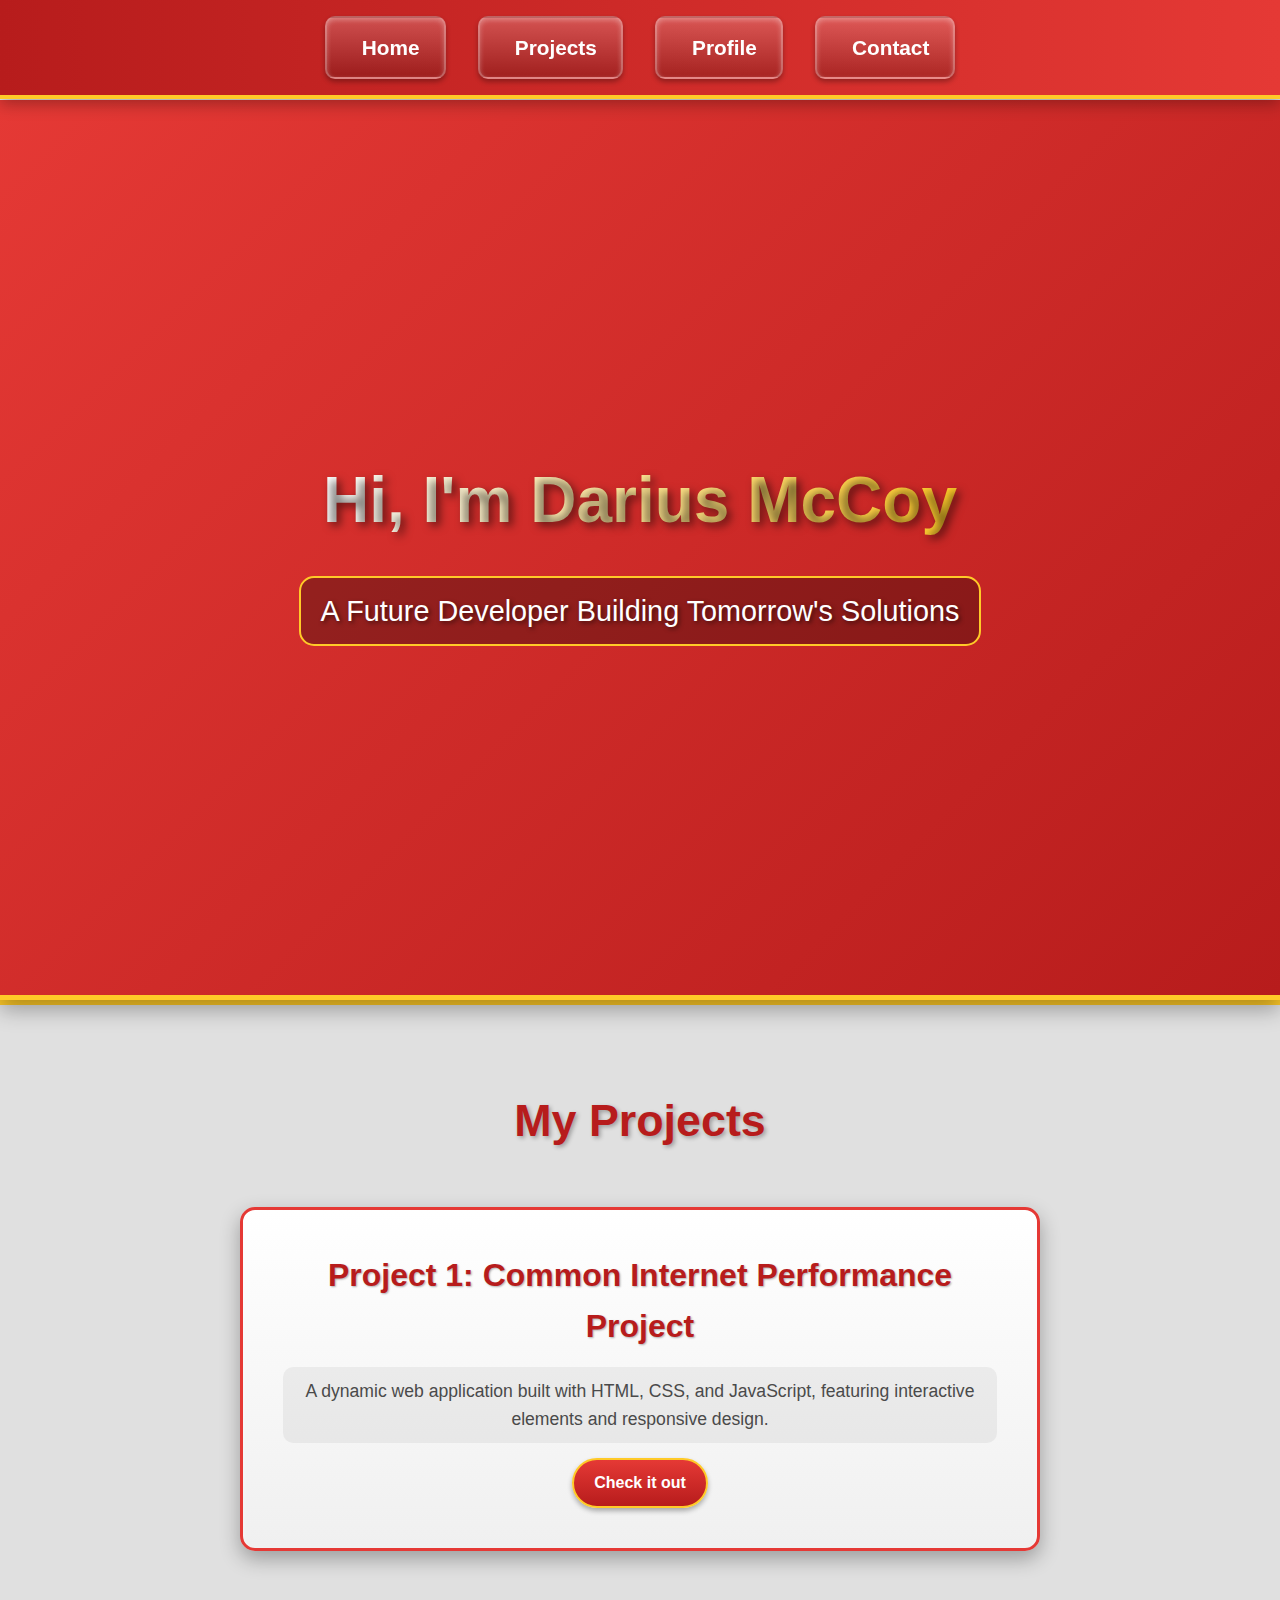
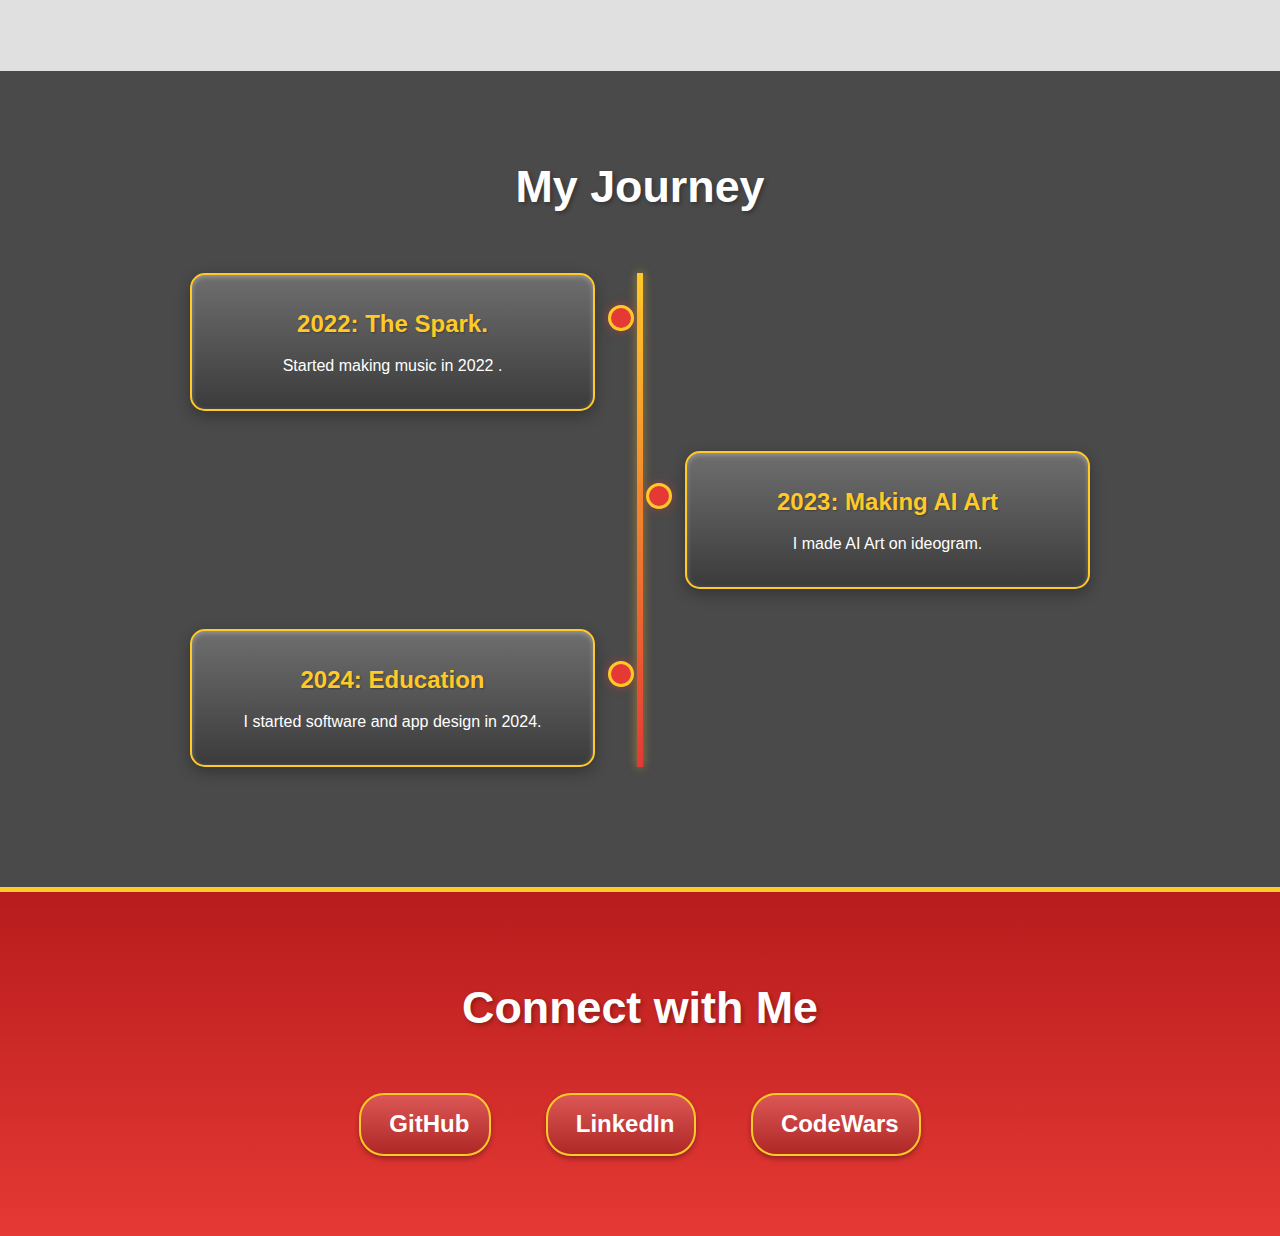
<file: indexgoldencorral.html>
<!DOCTYPE html>
<html lang="en">
<head>
    <meta charset="UTF-8">
    <meta name="viewport" content="width=device-width, initial-scale=1.0">
    <meta name="robots" content="noindex"> <!-- Prevent search engines from indexing -->
    <title>Darius McCoy | Portfolio</title>
    <link rel="stylesheet" href="https://cdnjs.cloudflare.com/ajax/libs/font-awesome/6.5.1/css/all.min.css" integrity="sha512-DTOQO9RWCH3ppGqcWaEA1BIZOC6xxalwEsw9c2QQeAIftl+Vegovlnee1c9QX4TctnWMn13TZye+giMm8e2LwA==" crossorigin="anonymous" referrerpolicy="no-referrer" />
    <style>
        :root {
            --gray: #4A4A4A;
            --white: #FFFFFF;
            --red: #E53935;
            --accent: #FFCA28;
            --dark-red: #B71C1C;
            --shadow: rgba(0, 0, 0, 0.3);
            --light-gray: #E0E0E0;
        }

        * {
            margin: 0;
            padding: 0;
            box-sizing: border-box;
        }

        body {
            font-family: 'Segoe UI', Arial, sans-serif;
            line-height: 1.6;
            background: url('https://www.transparenttextures.com/patterns/dark-wood.png'), linear-gradient(135deg, #f5f7fa 0%, #c3cfe2 100%); /* 2013 textured background */
            scroll-behavior: smooth;
            padding-top: 100px; /* Offset for fixed navbar height */
        }

        #navbar {
            position: fixed;
            top: 0;
            left: 0;
            width: 100%;
            background: linear-gradient(90deg, var(--dark-red), var(--red));
            padding: 1rem 2rem;
            display: flex;
            justify-content: center;
            gap: 2rem;
            box-shadow: 0 5px 15px var(--shadow);
            border-bottom: 4px solid var(--accent);
            z-index: 9999;
        }

        #navbar a {
            color: var(--white);
            text-decoration: none;
            font-weight: 700;
            font-size: 1.3rem;
            display: flex;
            align-items: center;
            gap: 0.7rem;
            padding: 0.8rem 1.5rem;
            border-radius: 10px;
            background: linear-gradient(to bottom, rgba(255, 255, 255, 0.2), rgba(0, 0, 0, 0.2));
            border: 2px solid rgba(255, 255, 255, 0.3);
            box-shadow: inset 0 2px 5px rgba(255, 255, 255, 0.3), 0 3px 5px var(--shadow);
            transition: all 0.3s ease;
        }

        #navbar a i {
            font-size: 1.4rem;
        }

        #navbar a:hover {
            background: linear-gradient(to bottom, var(--accent), #e6b800);
            color: var(--dark-red);
            transform: translateY(-2px);
            box-shadow: inset 0 2px 5px rgba(255, 255, 255, 0.5), 0 5px 10px var(--shadow);
        }

        #welcome-section {
            height: 100vh;
            display: flex;
            flex-direction: column;
            align-items: center;
            justify-content: center;
            background: linear-gradient(135deg, var(--red), var(--dark-red));
            color: var(--white);
            position: relative;
            overflow: hidden;
            border-bottom: 5px solid var(--accent);
            box-shadow: 0 10px 20px var(--shadow);
        }

        #welcome-section::before {
            content: '';
            position: absolute;
            width: 200%;
            height: 200%;
            background: url('https://www.transparenttextures.com/patterns/noisy-grid.png');
            opacity: 0.1;
            animation: rotateBg 20s linear infinite;
        }

        @keyframes rotateBg {
            0% { transform: rotate(0deg); }
            100% { transform: rotate(360deg); }
        }

        #welcome-section h1 {
            font-size: 4rem;
            font-weight: 700;
            text-shadow: 4px 4px 8px rgba(0, 0, 0, 0.5);
            background: linear-gradient(to right, var(--white), var(--accent));
            -webkit-background-clip: text;
            -webkit-text-fill-color: transparent;
            margin-bottom: 1.5rem;
        }

        #welcome-section p {
            font-size: 1.8rem;
            font-weight: 400;
            text-shadow: 2px 2px 4px rgba(0, 0, 0, 0.5);
            background: rgba(0, 0, 0, 0.3);
            padding: 10px 20px;
            border-radius: 15px;
            border: 2px solid var(--accent);
        }

        #projects {
            padding: 80px 20px;
            background: var(--light-gray);
            text-align: center;
            border-top: 5px solid var(--accent);
        }

        #projects h2 {
            color: var(--dark-red);
            font-size: 2.8rem;
            font-weight: 700;
            margin-bottom: 50px;
            text-shadow: 2px 2px 4px var(--shadow);
        }

        .project-tile {
            margin: 40px auto;
            width: 80%;
            max-width: 800px;
            background: linear-gradient(to bottom, #ffffff, #f0f0f0);
            padding: 40px;
            border-radius: 15px;
            border: 3px solid var(--red);
            box-shadow: 0 8px 20px var(--shadow), inset 0 2px 5px rgba(255, 255, 255, 0.5);
            transition: all 0.3s ease;
        }

        .project-tile:hover {
            transform: translateY(-5px);
            box-shadow: 0 12px 30px var(--shadow), inset 0 2px 5px rgba(255, 255, 255, 0.7);
        }

        .project-tile h3 {
            color: var(--dark-red);
            font-size: 2rem;
            font-weight: 600;
            margin-bottom: 15px;
            text-shadow: 1px 1px 2px var(--shadow);
        }

        .project-tile p {
            color: var(--gray);
            font-size: 1.1rem;
            margin: 15px 0;
            background: rgba(0, 0, 0, 0.05);
            padding: 10px;
            border-radius: 10px;
        }

        .project-tile a {
            color: var(--white);
            background: linear-gradient(to bottom, var(--red), var(--dark-red));
            text-decoration: none;
            font-weight: 700;
            padding: 10px 20px;
            border-radius: 25px;
            border: 2px solid var(--accent);
            box-shadow: 0 3px 5px var(--shadow);
            transition: all 0.3s ease;
            display: inline-block;
        }

        .project-tile a:hover {
            background: linear-gradient(to bottom, var(--accent), #e6b800);
            color: var(--dark-red);
            transform: scale(1.05);
            box-shadow: 0 5px 10px var(--shadow);
        }

        #profile {
            padding: 80px 20px;
            background: var(--gray);
            color: var(--white);
            text-align: center;
        }

        #profile h2 {
            font-size: 2.8rem;
            font-weight: 700;
            margin-bottom: 50px;
            text-shadow: 2px 2px 4px var(--shadow);
        }

        .timeline {
            max-width: 900px;
            margin: 0 auto;
            position: relative;
        }

        .timeline::before {
            content: '';
            position: absolute;
            width: 6px;
            background: linear-gradient(to bottom, var(--accent), var(--red));
            height: 100%;
            left: 50%;
            transform: translateX(-50%);
            box-shadow: 0 0 10px rgba(255, 202, 40, 0.5);
        }

        .timeline-item {
            margin: 40px 0;
            position: relative;
            width: 45%;
            padding: 30px;
            background: linear-gradient(to bottom, rgba(255, 255, 255, 0.2), rgba(0, 0, 0, 0.2));
            border-radius: 15px;
            border: 2px solid var(--accent);
            box-shadow: 0 5px 15px var(--shadow), inset 0 2px 5px rgba(255, 255, 255, 0.3);
            transition: all 0.3s ease;
        }

        .timeline-item:hover {
            transform: scale(1.02);
            box-shadow: 0 8px 20px var(--shadow), inset 0 2px 5px rgba(255, 255, 255, 0.5);
        }

        .timeline-item::before {
            content: '';
            position: absolute;
            width: 20px;
            height: 20px;
            background: var(--red);
            border-radius: 50%;
            border: 3px solid var(--accent);
            top: 30px;
            right: -41px;
            box-shadow: 0 0 10px rgba(229, 57, 53, 0.5);
        }

        .timeline-item:nth-child(odd) {
            left: 0;
        }

        .timeline-item:nth-child(even) {
            left: 55%;
        }

        .timeline-item:nth-child(even)::before {
            left: -41px;
        }

        .timeline-item h3 {
            font-size: 1.5rem;
            font-weight: 600;
            color: var(--accent);
            margin-bottom: 10px;
            text-shadow: 1px 1px 2px var(--shadow);
        }

        .timeline-item p {
            font-size: 1rem;
            color: var(--white);
        }

        #social-media {
            padding: 80px 20px;
            background: linear-gradient(to bottom, var(--dark-red), var(--red));
            text-align: center;
            color: var(--white);
            border-top: 5px solid var(--accent);
        }

        #social-media h2 {
            font-size: 2.8rem;
            font-weight: 700;
            margin-bottom: 50px;
            text-shadow: 2px 2px 4px var(--shadow);
        }

        #social-media a {
            color: var(--white);
            margin: 0 25px;
            text-decoration: none;
            font-size: 1.5rem;
            font-weight: 700;
            display: inline-flex;
            align-items: center;
            gap: 0.5rem;
            padding: 10px 20px;
            border-radius: 25px;
            background: linear-gradient(to bottom, rgba(255, 255, 255, 0.2), rgba(0, 0, 0, 0.2));
            border: 2px solid var(--accent);
            box-shadow: 0 3px 5px var(--shadow);
            transition: all 0.3s ease;
        }

        #social-media a i {
            font-size: 1.5rem;
        }

        #social-media a:hover {
            background: linear-gradient(to bottom, var(--accent), #e6b800);
            color: var(--dark-red);
            transform: scale(1.05);
            box-shadow: 0 5px 10px var(--shadow);
        }

        @media (max-width: 768px) {
            #welcome-section h1 { font-size: 3rem; }
            #welcome-section p { font-size: 1.4rem; }
            #navbar { 
                gap: 1rem; 
                padding: 0.8rem 1rem; 
                flex-wrap: wrap; 
            }
            #navbar a { font-size: 1.1rem; padding: 0.6rem 1rem; }
            #navbar a i { font-size: 1.2rem; }
            .project-tile { width: 90%; padding: 30px; }
            .project-tile h3 { font-size: 1.8rem; }
            .project-tile p { font-size: 1rem; }
            .timeline::before { left: 20px; }
            .timeline-item { 
                width: 80%; 
                left: 40px !important; 
                padding: 20px;
            }
            .timeline-item::before { left: -36px; }
            #social-media a { margin: 0 15px; font-size: 1.3rem; padding: 8px 16px; }
            #social-media a i { font-size: 1.3rem; }
            body { padding-top: 80px; }
        }

        @media (max-width: 480px) {
            #welcome-section h1 { font-size: 2.5rem; }
            #welcome-section p { font-size: 1.2rem; }
            #navbar a { font-size: 0.9rem; padding: 0.5rem 0.8rem; }
            #navbar a i { font-size: 1rem; }
            #projects h2, #profile h2, #social-media h2 { font-size: 2.2rem; }
            .project-tile { padding: 20px; }
            .project-tile h3 { font-size: 1.5rem; }
            .project-tile p { font-size: 0.9rem; }
            .timeline-item h3 { font-size: 1.3rem; }
            .timeline-item p { font-size: 0.9rem; }
            #social-media a { font-size: 1.1rem; padding: 6px 12px; }
            #social-media a i { font-size: 1.1rem; }
            body { padding-top: 70px; }
        }
    </style>
</head>
<body>
    <nav id="navbar">
        <a href="#welcome-section"><i class="fas fa-home"></i> Home</a>
        <a href="#projects"><i class="fas fa-code"></i> Projects</a>
        <a href="#profile"><i class="fas fa-user"></i> Profile</a>
        <a href="#social-media"><i class="fas fa-envelope"></i> Contact</a>
    </nav>

    <section id="welcome-section">
        <h1>Hi, I'm Darius McCoy</h1>
        <p>A Future Developer Building Tomorrow's Solutions</p>
    </section>

    <section id="projects">
        <h2>My Projects</h2>
        <div class="project-tile">
            <h3>Project 1: Common Internet Performance Project</h3>
            <p>A dynamic web application built with HTML, CSS, and JavaScript, featuring interactive elements and responsive design.</p>
            <a href="https://github.com/DariusMccoy1/4-common-internet-performance/blob/main/Untitled%20document.md" target="_blank">Check it out</a>
        </div>
    </section>

    <section id="profile">
        <h2>My Journey</h2>
        <div class="timeline">
            <div class="timeline-item">
                <h3>2022: The Spark. </h3>
                <p>Started making music in 2022 .</p>
            </div>
            <div class="timeline-item">
                <h3>2023: Making AI Art </h3>
                <p>I made AI Art on ideogram.</p>
            </div>
            <div class="timeline-item">
                <h3>2024: Education </h3>
                <p>I started software and app design in 2024.</p>
            </div>
        </div>
    </section>

    <section id="social-media">
        <h2>Connect with Me</h2>
        <a href="https://github.com/DariusMccoy1/DariusMccoy1.github.io" target="_blank"><i class="fab fa-github"></i> GitHub</a>
        <a href="https://www.linkedin.com/in/darius-mccoy-4a4248350/" target="_blank"><i class="fab fa-linkedin"></i> LinkedIn</a>
        <a href="https://www.codewars.com/users/DariusMccoy1" target="_blank"><i class="fas fa-laptop-code"></i> CodeWars</a>
    </section>

    <script>
        document.querySelectorAll('#navbar a').forEach(anchor => {
            anchor.addEventListener('click', function(e) {
                e.preventDefault();
                const targetId = this.getAttribute('href');
                const targetSection = document.querySelector(targetId);
                
                targetSection.scrollIntoView({
                    behavior: 'smooth',
                    block: 'start'
                });
            });
        });
    </script>
</body>
</html>
</file>
